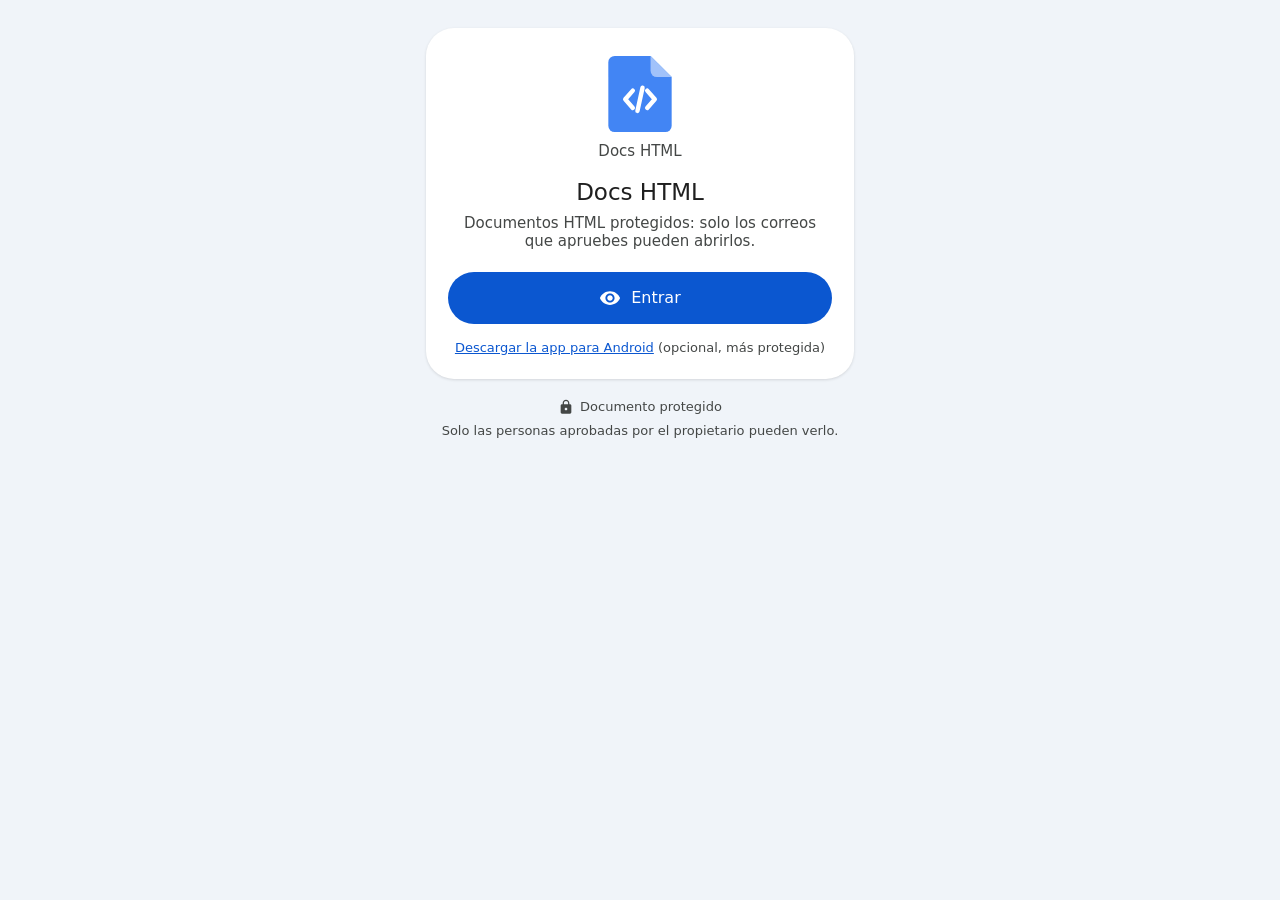
<file: index.html>
<!DOCTYPE html>
<html lang="es">
<head>
<meta charset="utf-8">
<meta name="viewport" content="width=device-width, initial-scale=1, viewport-fit=cover">
<title>Docs HTML · Documento compartido</title>
<meta name="description" content="Te compartieron un documento protegido en Docs HTML.">
<meta property="og:title" content="Te compartieron un documento en Docs HTML">
<meta property="og:description" content="Ábrelo en la app Docs HTML. Solo los correos aprobados pueden verlo.">
<meta name="theme-color" content="#0b57d0">
<link rel="icon" href="icono.png">
<style>
:root{--bg:#f0f4f9;--card:#fff;--on:#1f1f1f;--on2:#444746;--primary:#0b57d0;--onp:#fff;--soft:#d3e3fd;--onsoft:#041e49;--line:#e3e3e3;--ok:#e6f4ea;--onok:#0d652d;color-scheme:light}
@media (prefers-color-scheme:dark){:root{--bg:#131314;--card:#1e1f20;--on:#e3e3e3;--on2:#c4c7c5;--primary:#a8c7fa;--onp:#062e6f;--soft:#0842a0;--onsoft:#d3e3fd;--line:#2d2f31;--ok:#0f3d22;--onok:#c4eed0;color-scheme:dark}}
*{box-sizing:border-box}
html,body{margin:0;background:var(--bg);color:var(--on);font-family:Roboto,"Google Sans",system-ui,-apple-system,"Segoe UI",Arial,sans-serif}
main{max-width:460px;margin:0 auto;padding:28px 16px 40px}
.card{background:var(--card);border-radius:28px;padding:28px 22px 22px;text-align:center;box-shadow:0 1px 3px rgba(0,0,0,.12)}
.logo{width:64px;height:76px;margin:0 auto 10px;display:block}
.brand{font-size:15px;color:var(--on2);margin:0 0 18px}
h1{font-size:23px;font-weight:400;margin:0 0 6px;line-height:1.3}
.from{color:var(--on2);font-size:15px;margin:0 0 22px}
.btn{display:flex;align-items:center;justify-content:center;gap:10px;width:100%;height:52px;border-radius:100px;font-size:16px;font-weight:500;text-decoration:none;border:0;cursor:pointer;margin-top:10px}
.btn svg{width:22px;height:22px;fill:currentColor}
.primary{background:var(--primary);color:var(--onp)}
.tonal{background:var(--soft);color:var(--onsoft)}
.btn:active{filter:brightness(.92)}
.alert{background:var(--ok);color:var(--onok);border-radius:16px;padding:12px 14px;font-size:14px;text-align:left;margin:0 0 14px;display:none}
.steps{text-align:left;margin:26px 0 0;padding:0;list-style:none;counter-reset:s}
.steps li{counter-increment:s;display:flex;gap:12px;padding:9px 0;font-size:15px;line-height:1.4;color:var(--on2)}
.steps li::before{content:counter(s);flex:none;width:26px;height:26px;border-radius:50%;background:var(--soft);color:var(--onsoft);font-size:14px;font-weight:500;display:grid;place-items:center}
.steps b{color:var(--on);font-weight:500}
.code{margin-top:20px;border-top:1px solid var(--line);padding-top:16px;font-size:14px;color:var(--on2)}
.code b{font:500 20px "Roboto Mono",monospace;letter-spacing:3px;color:var(--on);display:block;margin-top:4px}
.note{font-size:13px;color:var(--on2);margin:18px 6px 0;line-height:1.5;text-align:center}
.lock{display:inline-flex;align-items:center;gap:6px}
.lock svg{width:16px;height:16px;fill:currentColor}
</style>
</head>
<body>
<main>
  <div class="card">
    <svg class="logo" viewBox="0 0 30 36" aria-hidden="true"><path d="M3 0h17l10 10v23a3 3 0 0 1-3 3H3a3 3 0 0 1-3-3V3a3 3 0 0 1 3-3z" fill="#4285f4"/><path d="M20 0l10 10h-7a3 3 0 0 1-3-3z" fill="#a1c2fa"/><path d="M11.6 16.4 8 20.5l3.6 4.1M18.4 16.4l3.6 4.1-3.6 4.1M16.2 15l-2.4 11" stroke="#fff" stroke-width="2.1" fill="none" stroke-linecap="round" stroke-linejoin="round"/></svg>
    <p class="brand">Docs HTML</p>
    <div class="alert" id="noapp">No encontramos la app en este teléfono. No hay problema: toca <b>Ver el documento</b> para verlo aquí mismo.</div>
    <h1 id="title">Te compartieron un documento</h1>
    <p class="from" id="from">Ábrelo en la app Docs HTML.</p>

    <a class="btn primary" id="view" href="ver/?v=1793585591">
      <svg viewBox="0 0 24 24"><path d="M12 4.5C7 4.5 2.73 7.61 1 12c1.73 4.39 6 7.5 11 7.5s9.27-3.11 11-7.5c-1.73-4.39-6-7.5-11-7.5zM12 17c-2.76 0-5-2.24-5-5s2.24-5 5-5 5 2.24 5 5-2.24 5-5 5zm0-8c-1.66 0-3 1.34-3 3s1.34 3 3 3 3-1.34 3-3-1.34-3-3-3z"/></svg>
      Ver el documento
    </a>
    <a class="btn tonal" id="open" href="#">
      <svg viewBox="0 0 24 24"><path d="M19 19H5V5h7V3H5a2 2 0 0 0-2 2v14a2 2 0 0 0 2 2h14c1.1 0 2-.9 2-2v-7h-2v7zM14 3v2h3.59l-9.83 9.83 1.41 1.41L19 6.41V10h2V3h-7z"/></svg>
      Ya tengo la app: abrir ahí
    </a>
    <p class="note" style="margin-top:14px"><a id="get" href="DocsHTML.apk" download style="color:var(--primary)">Descargar la app para Android</a> (opcional, más protegida)</p>

    <ol class="steps">
      <li><span>Toca <b>Ver el documento</b>.</span></li>
      <li><span><b>Inicia sesión</b> o <b>crea tu cuenta</b> con tu correo y una contraseña.</span></li>
      <li><span>Escribe la <b>clave de acceso</b> que te enviaron (o pide acceso al propietario) y listo.</span></li>
    </ol>

    <div class="code" id="codebox" hidden>Código del documento<b id="code"></b></div>
  </div>
  <p class="note"><span class="lock"><svg viewBox="0 0 24 24"><path d="M18 8h-1V6c0-2.76-2.24-5-5-5S7 3.24 7 6v2H6c-1.1 0-2 .9-2 2v10c0 1.1.9 2 2 2h12c1.1 0 2-.9 2-2V10c0-1.1-.9-2-2-2zm-6 9c-1.1 0-2-.9-2-2s.9-2 2-2 2 .9 2 2-.9 2-2 2zm3.1-9H8.9V6c0-1.71 1.39-3.1 3.1-3.1 1.71 0 3.1 1.39 3.1 3.1v2z"/></svg>Documento protegido</span><br>Solo las personas aprobadas por el propietario pueden verlo.</p>
</main>
<script>
(function () {
  var q = new URLSearchParams(location.search);
  var code = (q.get('c') || '').toUpperCase().replace(/[^0-9A-Z]/g, '').slice(0, 8);
  var title = (q.get('t') || '').slice(0, 80);
  var from = (q.get('de') || '').slice(0, 60);
  var $ = function (id) { return document.getElementById(id); };
  if (title) $('title').textContent = '«' + title + '»';
  if (from) $('from').textContent = from + ' te compartió este documento.';
  else if (code) $('from').textContent = 'Te compartieron este documento.';
  if (title) document.title = title + ' · Docs HTML';
  if (q.get('sinapp') === '1') $('noapp').style.display = 'block';
  if (code) { $('code').textContent = code; $('codebox').hidden = false; $('view').href = 'ver/?c=' + code; }
  else { $('open').style.display = 'none'; $('title').textContent = 'Docs HTML'; $('from').textContent = 'Documentos HTML protegidos: solo los correos que apruebes pueden abrirlos.'; $('view').lastChild.textContent = ' Entrar'; document.querySelector('.steps').style.display = 'none'; }

  var android = /android/i.test(navigator.userAgent);
  var fallback = location.href.split('#')[0].replace(/([?&])sinapp=1&?/, '$1').replace(/[?&]$/, '');
  fallback += (fallback.indexOf('?') >= 0 ? '&' : '?') + 'sinapp=1';
  $('open').href = android
    ? 'intent://abrir?c=' + code + '#Intent;scheme=docshtml;package=com.docshtml.app;S.browser_fallback_url=' + encodeURIComponent(fallback) + ';end'
    : 'docshtml://abrir?c=' + code;
  if (!android) $('open').style.display = 'none';
})();
</script>
</body>
</html>
</file>
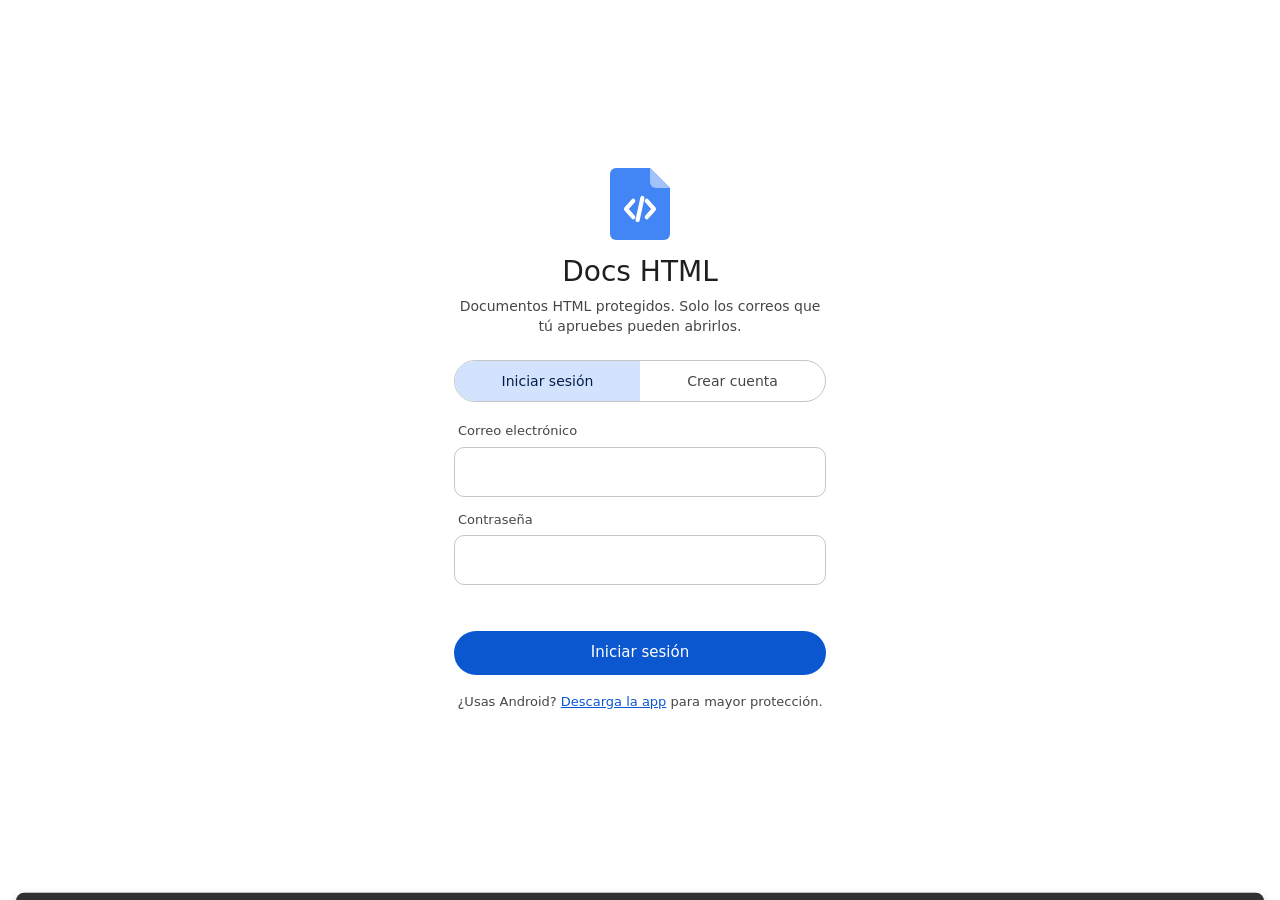
<file: ver/index.html>
<!DOCTYPE html>
<html lang="es">
<head>
<meta charset="utf-8">
<meta name="viewport" content="width=device-width, initial-scale=1, maximum-scale=1, user-scalable=no, viewport-fit=cover">
<title>Docs HTML</title>
<link rel="icon" href="../icono.png">
<meta name="robots" content="noindex">
<link rel="stylesheet" href="app.css?v=1793620587">
</head>
<body>
<div id="app">

  <!-- ============ Entrar ============ -->
  <section id="scr-login" class="screen">
    <div class="login-box">
      <div class="login-logo" id="login-logo"></div>
      <h1 class="login-title">Docs HTML</h1>
      <p class="login-sub">Documentos HTML protegidos. Solo los correos que tú apruebes pueden abrirlos.</p>
      <div class="login-note" id="login-note" hidden></div>
      <div class="seg">
        <button class="seg-btn active" data-tab="in">Iniciar sesión</button>
        <button class="seg-btn" data-tab="up">Crear cuenta</button>
      </div>
      <form id="login-form" autocomplete="on">
        <label class="field" id="f-name" hidden><span>Tu nombre</span><input id="in-name" type="text" autocomplete="name" maxlength="60"></label>
        <label class="field"><span>Correo electrónico</span><input id="in-email" type="email" autocomplete="email" inputmode="email" autocapitalize="off" spellcheck="false" required></label>
        <label class="field"><span>Contraseña</span><input id="in-pass" type="password" autocomplete="current-password" minlength="6" required></label>
        <p class="form-err" id="login-err"></p>
        <button class="btn-filled wide" id="login-go" type="submit">Iniciar sesión</button>
      </form>
      <p class="web-app-link" id="web-app-link" hidden>¿Usas Android? <a href="../DocsHTML.apk" download>Descarga la app</a> para mayor protección.</p>
    </div>
  </section>

  <!-- ============ Lista de documentos ============ -->
  <section id="scr-home" class="screen" hidden>
    <header class="home-top">
      <div class="searchbar">
        <button class="icon-btn" id="btn-menu" aria-label="Menú"></button>
        <input id="search" type="search" placeholder="Buscar en Docs HTML" autocomplete="off" spellcheck="false">
        <button class="avatar" id="btn-avatar" aria-label="Cuenta"></button>
      </div>
      <div class="chips" id="chips">
        <button class="chip active" data-f="all">Todos</button>
        <button class="chip" data-f="mine">Míos</button>
        <button class="chip" data-f="shared">Compartidos conmigo</button>
      </div>
    </header>
    <main class="home-main" id="home-main">
      <div class="ptr" id="ptr"><div class="ptr-spin"></div></div>
      <div class="req-banner" id="req-banner" hidden></div>
      <div class="list-head">
        <span id="list-title">Recientes</span>
        <button class="icon-btn small" id="btn-layout" aria-label="Cambiar vista"></button>
      </div>
      <div id="doc-list" class="doc-list"></div>
    </main>
    <button class="fab" id="fab-new" aria-label="Nuevo documento"></button>
  </section>

  <!-- ============ Documento ============ -->
  <section id="scr-doc" class="screen" hidden>
    <header class="doc-top" id="doc-top"></header>
    <div class="doc-body" id="doc-body"></div>
    <div class="fmt-bar" id="fmt-bar" hidden></div>
    <button class="fab fab-edit" id="fab-edit" aria-label="Editar" hidden></button>
  </section>

</div>
<div id="layers"></div>
<div class="snack" id="snack"></div>
<input type="file" id="pick-file" hidden>
<script src="config.js?v=1793620587"></script>
<script src="app.js?v=1793620587"></script>
</body>
</html>
</file>
<file: ver/app.css>
:root {
  --bg: #ffffff;
  --surface: #ffffff;
  --surface-2: #f0f4f9;
  --surface-3: #e9eef6;
  --on: #1f1f1f;
  --on-2: #444746;
  --on-3: #747775;
  --outline: #c4c7c5;
  --divider: #e3e3e3;
  --primary: #0b57d0;
  --on-primary: #ffffff;
  --primary-soft: #d3e3fd;
  --on-primary-soft: #041e49;
  --fab: #c2e7ff;
  --on-fab: #001d35;
  --chip-on: #c2e7ff;
  --danger: #b3261e;
  --scrim: rgba(0, 0, 0, .32);
  --sheet: #ffffff;
  --snack: #303030;
  --on-snack: #f2f2f2;
  --doc-blue: #4285f4;
  --paper-bg: #f0f2f5;
  --shadow: 0 1px 3px rgba(0,0,0,.18), 0 4px 8px 3px rgba(0,0,0,.08);
  color-scheme: light;
}
html.dark {
  --bg: #131314;
  --surface: #131314;
  --surface-2: #1e1f20;
  --surface-3: #282a2c;
  --on: #e3e3e3;
  --on-2: #c4c7c5;
  --on-3: #8e918f;
  --outline: #444746;
  --divider: #2d2f31;
  --primary: #a8c7fa;
  --on-primary: #062e6f;
  --primary-soft: #0842a0;
  --on-primary-soft: #d3e3fd;
  --fab: #004a77;
  --on-fab: #c2e7ff;
  --chip-on: #004a77;
  --danger: #f2b8b5;
  --scrim: rgba(0, 0, 0, .55);
  --sheet: #1e1f20;
  --snack: #e3e3e3;
  --on-snack: #1f1f1f;
  --paper-bg: #0e0e0f;
  --shadow: 0 1px 3px rgba(0,0,0,.5), 0 4px 8px 3px rgba(0,0,0,.3);
  color-scheme: dark;
}

* { box-sizing: border-box; -webkit-tap-highlight-color: transparent; }
html, body { margin: 0; height: 100%; background: var(--bg); color: var(--on); }
body {
  font-family: Roboto, "Google Sans", system-ui, -apple-system, "Segoe UI", Arial, sans-serif;
  font-size: 16px; line-height: 1.4; overflow: hidden;
  -webkit-user-select: none; user-select: none; -webkit-touch-callout: none;
}
input, textarea, select { font: inherit; color: inherit; -webkit-user-select: text; user-select: text; }
button { font: inherit; color: inherit; background: none; border: 0; padding: 0; cursor: pointer; }
svg.i { width: 24px; height: 24px; fill: currentColor; flex: none; display: block; }
[hidden] { display: none !important; }

#app { position: fixed; inset: 0; }
.screen { position: absolute; inset: 0; display: flex; flex-direction: column; background: var(--bg); }

/* ---------- botones ---------- */
.icon-btn { width: 48px; height: 48px; border-radius: 50%; display: grid; place-items: center; color: var(--on-2); flex: none; }
.icon-btn:active { background: var(--surface-3); }
.icon-btn.small { width: 40px; height: 40px; }
.icon-btn:disabled { opacity: .38; }
.btn-filled { background: var(--primary); color: var(--on-primary); border-radius: 100px; height: 44px; padding: 0 24px; font-weight: 500; font-size: 15px; }
.btn-filled:disabled { opacity: .5; }
.btn-tonal { background: var(--primary-soft); color: var(--on-primary-soft); border-radius: 100px; height: 40px; padding: 0 18px; font-weight: 500; font-size: 14px; }
.btn-text { color: var(--primary); border-radius: 100px; height: 40px; padding: 0 14px; font-weight: 500; font-size: 14px; }
.btn-text:active, .btn-tonal:active, .btn-filled:active { filter: brightness(.92); }
.btn-text.danger { color: var(--danger); }
.wide { width: 100%; }

/* ---------- entrar ---------- */
#scr-login { overflow-y: auto; }
.login-box { width: 100%; max-width: 420px; margin: auto; padding: 32px 24px 40px; }
.login-logo { width: 72px; height: 72px; margin: 0 auto 12px; }
.login-logo svg { width: 72px; height: 72px; }
.login-title { text-align: center; font-weight: 400; font-size: 28px; margin: 0 0 6px; }
.login-sub { text-align: center; color: var(--on-2); font-size: 14px; margin: 0 0 24px; }
.seg { display: flex; border: 1px solid var(--outline); border-radius: 100px; overflow: hidden; margin-bottom: 20px; }
.seg-btn { flex: 1; height: 40px; font-size: 14px; font-weight: 500; color: var(--on-2); }
.seg-btn.active { background: var(--primary-soft); color: var(--on-primary-soft); }
.field { display: block; margin-bottom: 14px; }
.field > span { display: block; font-size: 13px; color: var(--on-2); margin: 0 0 6px 4px; }
.field input, .field textarea, .field select, .inp {
  width: 100%; height: 50px; border: 1px solid var(--outline); border-radius: 10px; padding: 0 14px;
  background: transparent; outline: none; font-size: 16px;
}
.field textarea { height: 90px; padding: 12px 14px; resize: none; }
.field input:focus, .field textarea:focus, .inp:focus { border: 2px solid var(--primary); padding: 0 13px; }
.field textarea:focus { padding: 11px 13px; }
.form-err { color: var(--danger); font-size: 14px; min-height: 20px; margin: 0 4px 12px; }

/* ---------- lista ---------- */
.home-top { padding: 8px 12px 0; background: var(--bg); flex: none; }
.searchbar { display: flex; align-items: center; height: 56px; border-radius: 28px; background: var(--surface-2); padding: 0 6px 0 4px; }
.searchbar input { flex: 1; min-width: 0; height: 100%; border: 0; background: none; outline: none; font-size: 16px; padding: 0 4px; }
.searchbar input::placeholder { color: var(--on-2); }
.searchbar input::-webkit-search-cancel-button { -webkit-appearance: none; }
.avatar { width: 34px; height: 34px; border-radius: 50%; background: #7b1fa2; color: #fff; font-size: 15px; font-weight: 500; display: grid; place-items: center; margin: 0 4px; flex: none; }
.avatar.big { width: 64px; height: 64px; font-size: 28px; margin: 0 auto 10px; }
.chips { display: flex; gap: 8px; padding: 12px 2px 8px; overflow-x: auto; scrollbar-width: none; }
.chips::-webkit-scrollbar { display: none; }
.chip { height: 32px; padding: 0 14px; border-radius: 8px; border: 1px solid var(--outline); font-size: 14px; font-weight: 500; color: var(--on-2); white-space: nowrap; flex: none; }
.chip.active { background: var(--chip-on); border-color: transparent; color: var(--on); }

.home-main { flex: 1; overflow-y: auto; position: relative; padding-bottom: 110px; overscroll-behavior: contain; }
.list-head { display: flex; align-items: center; justify-content: space-between; padding: 6px 8px 2px 20px; color: var(--on-2); font-size: 14px; font-weight: 500; }
.doc-list { padding: 0 0 8px; }
.doc-row { display: flex; align-items: center; min-height: 72px; padding: 0 4px 0 16px; gap: 16px; }
.doc-row:active { background: var(--surface-2); }
.doc-ico { width: 40px; height: 40px; flex: none; display: grid; place-items: center; }
.doc-ico svg { width: 30px; height: 36px; }
.doc-txt { flex: 1; min-width: 0; }
.doc-name { font-size: 16px; white-space: nowrap; overflow: hidden; text-overflow: ellipsis; }
.doc-sub { font-size: 13px; color: var(--on-2); display: flex; align-items: center; gap: 4px; white-space: nowrap; overflow: hidden; }
.doc-sub span { overflow: hidden; text-overflow: ellipsis; }
.doc-sub svg.i { width: 16px; height: 16px; }
.doc-list.grid { display: grid; grid-template-columns: repeat(auto-fill, minmax(150px, 1fr)); gap: 12px; padding: 4px 16px 8px; }
.doc-list.grid .doc-row { flex-direction: column; align-items: stretch; padding: 0; gap: 0; border: 1px solid var(--divider); border-radius: 12px; overflow: hidden; min-height: 0; }
.doc-list.grid .doc-ico { width: auto; height: 120px; background: var(--surface-2); }
.doc-list.grid .doc-ico svg { width: 48px; height: 58px; }
.doc-list.grid .doc-meta { display: flex; align-items: center; padding: 4px 0 4px 12px; }
.doc-meta { display: contents; }
.empty { text-align: center; padding: 56px 32px; color: var(--on-2); }
.empty svg { width: 120px; height: 120px; margin-bottom: 12px; }
.empty h3 { font-weight: 400; color: var(--on); margin: 0 0 6px; font-size: 20px; }
.req-banner { margin: 6px 16px 4px; padding: 12px 14px; border-radius: 12px; background: var(--primary-soft); color: var(--on-primary-soft); display: flex; align-items: center; gap: 12px; font-size: 14px; }
.req-banner b { font-weight: 500; }
.ptr { height: 0; overflow: hidden; display: grid; place-items: center; transition: height .2s; }
.ptr-spin { width: 28px; height: 28px; border-radius: 50%; border: 3px solid var(--primary); border-top-color: transparent; }
.ptr.loading .ptr-spin, .spinner { animation: spin .8s linear infinite; }
@keyframes spin { to { transform: rotate(360deg); } }
.spinner { width: 36px; height: 36px; border-radius: 50%; border: 4px solid var(--primary); border-top-color: transparent; margin: 40px auto; }

.fab { position: absolute; right: 16px; bottom: 16px; width: 56px; height: 56px; border-radius: 16px; background: var(--fab); color: var(--on-fab); display: grid; place-items: center; box-shadow: var(--shadow); z-index: 5; }
.fab:active { filter: brightness(.93); }
.fab svg.i { width: 26px; height: 26px; }

/* ---------- documento ---------- */
.doc-top { height: 56px; display: flex; align-items: center; padding: 0 4px; gap: 0; background: var(--bg); flex: none; border-bottom: 1px solid transparent; }
.doc-top.editing { border-bottom-color: var(--divider); }
.doc-title { flex: 1; min-width: 0; font-size: 18px; white-space: nowrap; overflow: hidden; text-overflow: ellipsis; padding: 0 4px; }
.doc-title small { display: block; font-size: 12px; color: var(--on-2); }
.save-state { font-size: 12px; color: var(--on-2); padding: 0 6px; white-space: nowrap; flex: 1; min-width: 0; overflow: hidden; text-overflow: ellipsis; }
.doc-body { flex: 1; position: relative; background: var(--paper-bg); overflow: hidden; }
.doc-body iframe { position: absolute; inset: 0; width: 100%; height: 100%; border: 0; background: #fff; display: block; }
.doc-body textarea.code {
  position: absolute; inset: 0; width: 100%; height: 100%; border: 0; outline: none; resize: none;
  background: #1e1e1e; color: #d4d4d4; font: 13px/1.5 "Roboto Mono", "Droid Sans Mono", monospace; padding: 12px 12px 80px;
  white-space: pre-wrap; word-break: break-all; tab-size: 2;
}
.ro-chip { position: absolute; left: 50%; top: 10px; transform: translateX(-50%); background: rgba(32,33,36,.86); color: #fff; font-size: 12px; border-radius: 100px; padding: 5px 12px 5px 8px; display: flex; align-items: center; gap: 4px; z-index: 3; pointer-events: none; transition: opacity .6s; }
.ro-chip svg.i { width: 16px; height: 16px; }
.code-tabs { position: absolute; right: 12px; bottom: 12px; z-index: 4; display: flex; gap: 8px; }
.code-tabs button { background: var(--fab); color: var(--on-fab); border-radius: 100px; height: 40px; padding: 0 16px; font-size: 14px; font-weight: 500; box-shadow: var(--shadow); display: flex; align-items: center; gap: 6px; }
.code-tabs svg.i { width: 18px; height: 18px; }

.fmt-bar { flex: none; display: flex; align-items: center; gap: 2px; overflow-x: auto; padding: 4px 6px; background: var(--surface-2); border-top: 1px solid var(--divider); scrollbar-width: none; }
.fmt-bar::-webkit-scrollbar { display: none; }
.fmt-bar .icon-btn { width: 42px; height: 42px; border-radius: 10px; color: var(--on); }
.fmt-bar .icon-btn.on { background: var(--primary-soft); color: var(--on-primary-soft); }
.fmt-bar .sep { width: 1px; height: 24px; background: var(--outline); margin: 0 4px; flex: none; }
.fmt-style { height: 36px; padding: 0 8px 0 12px; border-radius: 8px; border: 1px solid var(--outline); display: flex; align-items: center; gap: 2px; font-size: 14px; white-space: nowrap; flex: none; margin-right: 4px; color: var(--on); }
.fmt-style svg.i { width: 20px; height: 20px; }

/* ---------- capas: hojas, diálogos, aviso ---------- */
.layer { position: fixed; inset: 0; z-index: 50; display: flex; flex-direction: column; justify-content: flex-end; }
.scrim { position: absolute; inset: 0; background: var(--scrim); animation: fade .18s ease-out; }
@keyframes fade { from { opacity: 0; } }
.sheet { position: relative; background: var(--sheet); border-radius: 28px 28px 0 0; padding: 8px 0 12px; max-height: 88%; overflow-y: auto; animation: up .22s cubic-bezier(.2,.8,.2,1); }
@keyframes up { from { transform: translateY(100%); } }
.sheet-handle { width: 32px; height: 4px; border-radius: 2px; background: var(--outline); margin: 6px auto 10px; }
.sheet-title { padding: 4px 24px 10px; font-size: 16px; font-weight: 500; display: flex; align-items: center; gap: 14px; }
.sheet-title .doc-ico { width: 28px; height: 28px; }
.sheet-title .doc-ico svg { width: 22px; height: 26px; }
.sheet-title span { overflow: hidden; text-overflow: ellipsis; white-space: nowrap; }
.sheet-sub { padding: 0 24px 10px; font-size: 13px; color: var(--on-2); margin-top: -6px; }
.sheet-item { display: flex; align-items: center; gap: 20px; width: 100%; min-height: 52px; padding: 0 24px; text-align: left; font-size: 16px; }
.sheet-item:active { background: var(--surface-3); }
.sheet-item svg.i { color: var(--on-2); }
.sheet-item.danger, .sheet-item.danger svg.i { color: var(--danger); }
.sheet-item small { display: block; font-size: 13px; color: var(--on-2); }
.sheet-div { height: 1px; background: var(--divider); margin: 6px 0; }
.sheet-body { padding: 0 24px 8px; }

.layer.center { justify-content: center; align-items: center; padding: 24px; }
.dialog { position: relative; background: var(--sheet); border-radius: 28px; padding: 24px 24px 16px; width: 100%; max-width: 400px; max-height: 90%; overflow-y: auto; animation: pop .18s ease-out; }
@keyframes pop { from { transform: scale(.94); opacity: 0; } }
.dialog h2 { margin: 0 0 14px; font-size: 22px; font-weight: 400; }
.dialog p { margin: 0 0 14px; color: var(--on-2); font-size: 14px; }
.dialog-actions { display: flex; justify-content: flex-end; gap: 6px; margin-top: 10px; flex-wrap: wrap; }
.progress { height: 6px; border-radius: 3px; background: var(--surface-3); overflow: hidden; margin: 10px 0 6px; }
.progress div { height: 100%; width: 0; background: var(--primary); transition: width .2s; }

.full { position: fixed; inset: 0; z-index: 40; background: var(--bg); display: flex; flex-direction: column; animation: slidein .2s ease-out; }
@keyframes slidein { from { transform: translateX(30px); opacity: 0; } }
.full-top { height: 56px; display: flex; align-items: center; padding: 0 4px; gap: 4px; flex: none; }
.full-top h2 { flex: 1; font-size: 20px; font-weight: 400; margin: 0; white-space: nowrap; overflow: hidden; text-overflow: ellipsis; }
.full-body { flex: 1; overflow-y: auto; padding: 0 0 32px; }

.share-add { display: flex; gap: 8px; padding: 4px 20px 0; align-items: center; }
.share-add .inp { flex: 1; min-width: 0; height: 48px; }
.share-add select.inp { flex: none; width: 112px; padding: 0 8px; }
.sec-title { padding: 18px 20px 6px; font-size: 14px; font-weight: 500; color: var(--on-2); }
.person { display: flex; align-items: center; gap: 14px; padding: 8px 12px 8px 20px; min-height: 60px; }
.person .avatar { margin: 0; width: 36px; height: 36px; }
.person-txt { flex: 1; min-width: 0; }
.person-txt div { white-space: nowrap; overflow: hidden; text-overflow: ellipsis; font-size: 15px; }
.person-txt small { display: block; color: var(--on-2); font-size: 13px; white-space: nowrap; overflow: hidden; text-overflow: ellipsis; }
.role-btn { display: flex; align-items: center; gap: 2px; color: var(--on-2); font-size: 14px; padding: 8px 4px 8px 10px; border-radius: 8px; flex: none; }
.role-btn svg.i { width: 20px; height: 20px; }
.role-btn:active { background: var(--surface-3); }
.req-card { margin: 6px 16px; border: 1px solid var(--divider); border-radius: 16px; padding: 12px 12px 8px 16px; }
.req-card .person { padding: 0; min-height: 0; }
.req-msg { font-size: 14px; color: var(--on-2); margin: 8px 0 0; font-style: italic; overflow-wrap: anywhere; }
.req-actions { display: flex; justify-content: flex-end; flex-wrap: wrap; gap: 4px; margin-top: 6px; }
.code-box { margin: 8px 20px 0; border-radius: 16px; background: var(--surface-2); padding: 14px 16px; display: flex; align-items: center; gap: 10px; }
.code-box .code-txt { flex: 1; font: 500 22px/1.2 "Roboto Mono", monospace; letter-spacing: 3px; }
.code-box small { display: block; font: 13px Roboto, sans-serif; letter-spacing: 0; color: var(--on-2); margin-bottom: 2px; }
.note { margin: 14px 20px 0; padding: 12px 14px; border-radius: 12px; background: var(--surface-2); color: var(--on-2); font-size: 13px; display: flex; gap: 10px; }
.note svg.i { color: var(--primary); width: 20px; height: 20px; }
.info-row { padding: 10px 24px; }
.info-row small { display: block; color: var(--on-2); font-size: 13px; }
.info-row div { font-size: 15px; overflow-wrap: anywhere; }

.palette { display: grid; grid-template-columns: repeat(8, 1fr); gap: 10px; padding: 4px 24px 12px; }
.swatch { aspect-ratio: 1; border-radius: 50%; border: 1px solid var(--outline); }
.style-opt { display: block; width: 100%; text-align: left; padding: 10px 24px; }
.style-opt:active { background: var(--surface-3); }

.access-page { padding: 40px 28px; text-align: center; }
.access-page svg.big { width: 96px; height: 96px; color: var(--primary); margin-bottom: 12px; }
.access-page h2 { font-weight: 400; font-size: 24px; margin: 0 0 8px; }
.access-page p { color: var(--on-2); font-size: 14px; margin: 0 0 18px; }

.snack { position: fixed; left: 16px; right: 16px; bottom: 24px; z-index: 90; background: var(--snack); color: var(--on-snack); border-radius: 8px; padding: 14px 16px; font-size: 14px; box-shadow: var(--shadow); transform: translateY(160%); transition: transform .25s; pointer-events: none; }
.snack.show { transform: none; }

.drawer { position: absolute; left: 0; top: 0; bottom: 0; width: min(84%, 330px); background: var(--sheet); border-radius: 0 16px 16px 0; padding: 12px 12px; overflow-y: auto; animation: drawer .22s ease-out; }
@keyframes drawer { from { transform: translateX(-100%); } }
.drawer-head { display: flex; align-items: center; gap: 12px; padding: 16px 16px 18px; font-size: 22px; }
.drawer-head svg { width: 30px; height: 36px; }
.drawer-item { display: flex; align-items: center; gap: 14px; width: 100%; height: 56px; padding: 0 16px; border-radius: 28px; font-size: 15px; font-weight: 500; color: var(--on-2); text-align: left; }
.drawer-item:active, .drawer-item.active { background: var(--primary-soft); color: var(--on-primary-soft); }
.drawer-item .badge { margin-left: auto; background: var(--primary); color: var(--on-primary); border-radius: 100px; font-size: 12px; padding: 1px 8px; }
.drawer-foot { color: var(--on-3); font-size: 12px; padding: 20px 16px; }
.code-box .link-txt { min-width: 0; font: 14px/1.35 Roboto, sans-serif; letter-spacing: 0; }
.code-box .link-txt span { display: block; color: var(--primary); overflow-wrap: anywhere; -webkit-user-select: text; user-select: text; }
.key-box { text-align: left; background: var(--surface-2); border-radius: 20px; padding: 16px; margin: 6px 0 4px; }
.key-title { display: flex; align-items: center; gap: 8px; font-weight: 500; margin-bottom: 10px; }
.key-title svg.i { color: var(--primary); }
.key-inp { text-align: center; font: 500 24px/1 "Roboto Mono", monospace !important; letter-spacing: 6px; text-transform: uppercase; height: 56px !important; background: var(--bg) !important; }
.key-box .form-err { margin: 8px 4px 8px; min-height: 0; }
.or-sep { display: flex; align-items: center; gap: 12px; color: var(--on-3); font-size: 13px; margin: 18px 0 14px; }
.or-sep::before, .or-sep::after { content: ""; flex: 1; height: 1px; background: var(--divider); }
.key-row { display: flex; align-items: center; gap: 12px; padding: 8px 8px 8px 20px; }
.key-row.spent { opacity: .55; }
.key-code { font: 500 16px "Roboto Mono", monospace; letter-spacing: 2px; background: var(--surface-2); border-radius: 8px; padding: 8px 10px; flex: none; }
.key-big { font: 500 38px/1.1 "Roboto Mono", monospace; letter-spacing: 8px; padding: 18px 0 10px; color: var(--primary); }
.login-note { display: flex; gap: 10px; align-items: flex-start; background: var(--primary-soft); color: var(--on-primary-soft); border-radius: 16px; padding: 12px 14px; font-size: 14px; margin: -8px 0 18px; }
.login-note svg.i { width: 20px; height: 20px; }
.web-app-link { text-align: center; font-size: 13px; color: var(--on-2); margin-top: 18px; }
.web-app-link a { color: var(--primary); }
.watermark { position: absolute; inset: 0; z-index: 2; pointer-events: none; background-repeat: repeat; }
@media print { html, body { display: none !important; } }
.doc-body iframe.dark { filter: invert(1) hue-rotate(180deg); }
.doc-body iframe { will-change: transform; transform: translateZ(0); overscroll-behavior: contain; }
</file>
